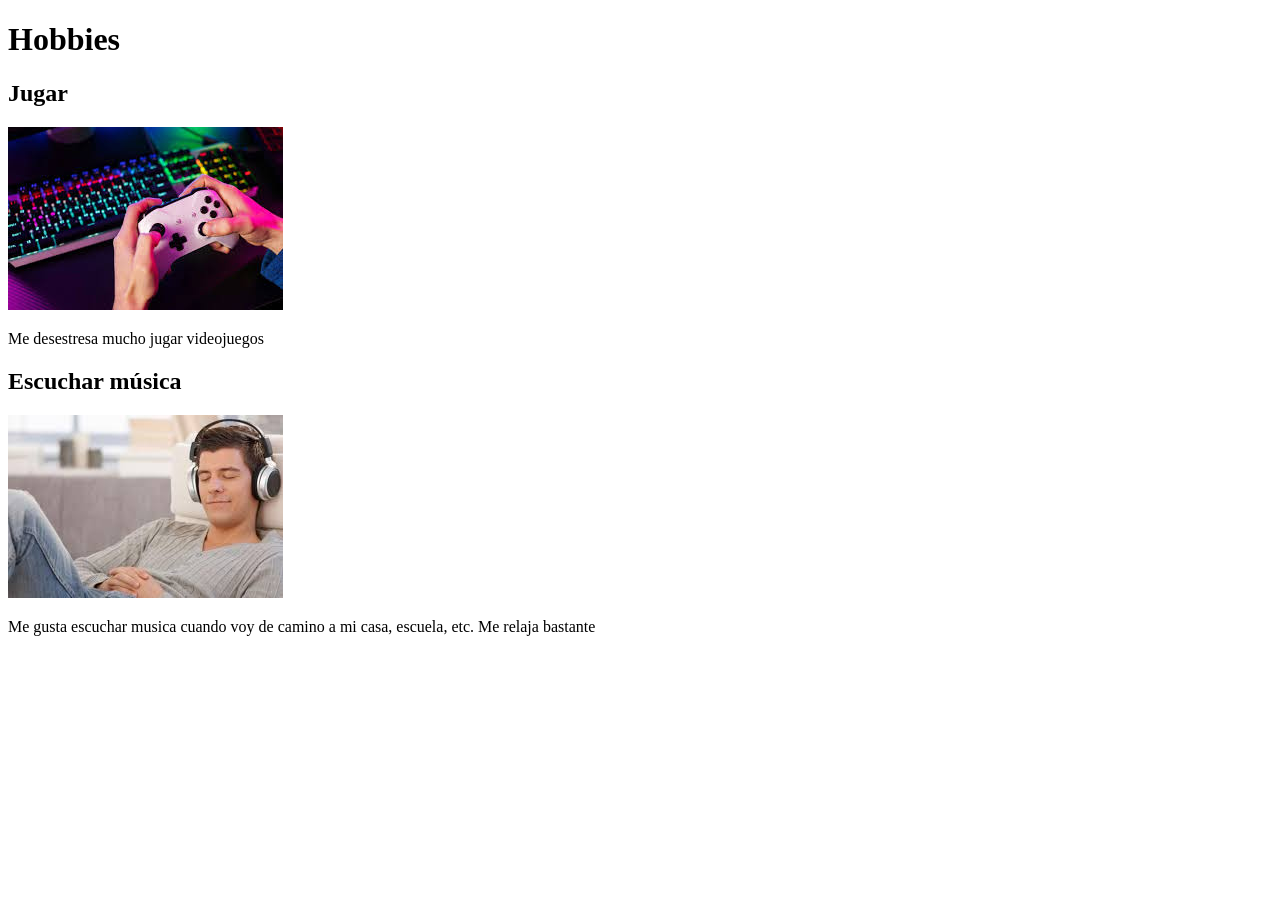
<file: desafio5css/index.html>
<!DOCTYPE html>
<html lang="en">
<head>
    <meta charset="UTF-8">
    <meta name="viewport" content="width=device-width, initial-scale=1.0">
    <title>Pasatiempos</title>
</head>
<body>
     <h1 class="titulo-principal">Hobbies</h1>

    <div class="hobbies">

        <div class="hobbie">
            <h2>Jugar</h2>
            <img src="img/images.jfif" alt="Bailar">
            <p>
             Me desestresa mucho jugar videojuegos
            </p>
        </div>

        <div class="hobbie">
            <h2>Escuchar música</h2>
            <img src="img/images (1).jfif" alt="musica">
            <p>
                Me gusta escuchar musica cuando voy de camino a mi casa, escuela, etc. Me relaja bastante
            </p>
        </div>

       

    </div>

</body>
</html>
</file>
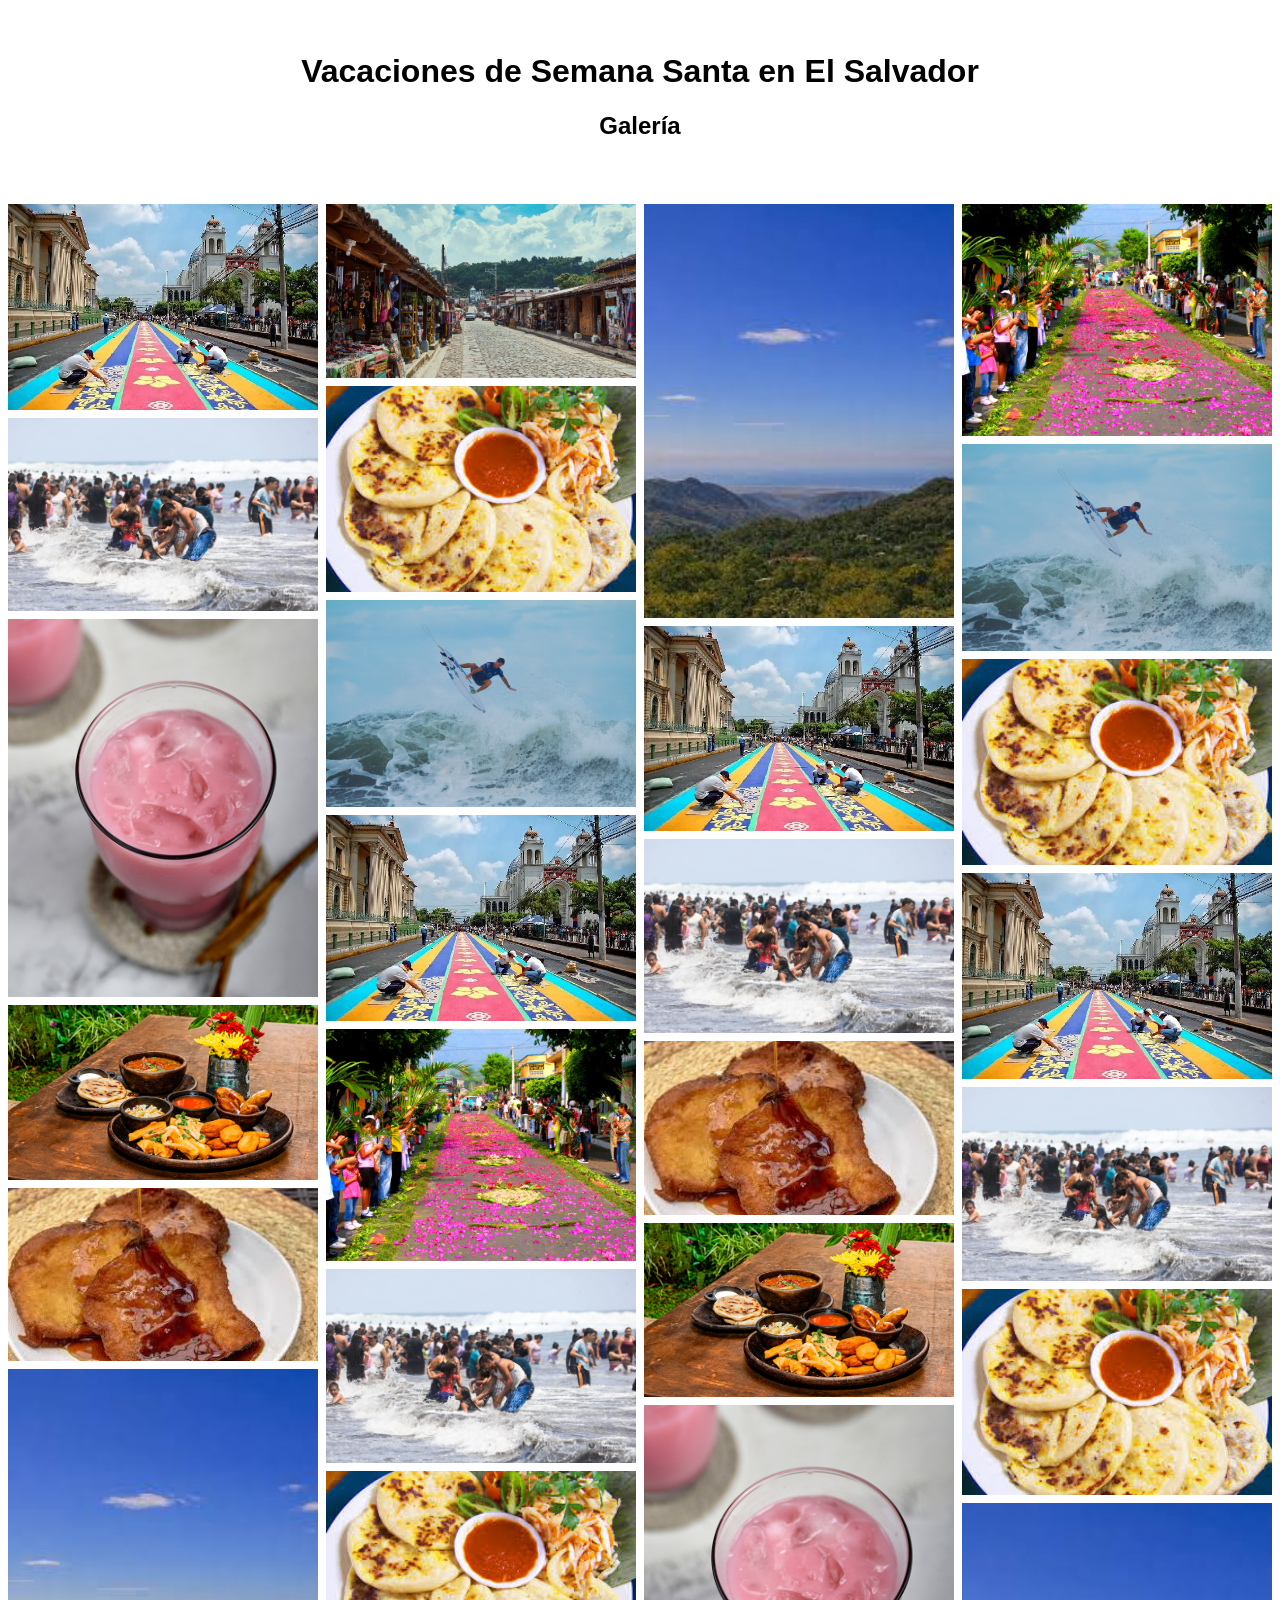
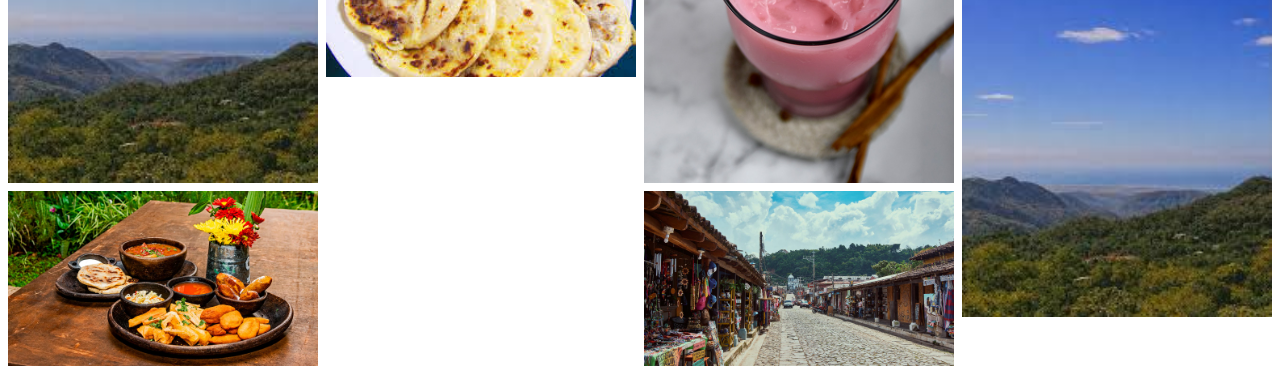
<file: Practica8CSS/index.html>
<!DOCTYPE html>
<html lang="en">
<head>
    <meta charset="UTF-8">
    <meta name="viewport" content="width=device-width, initial-scale=1.0">
    <title>Galeria El Salvador</title>
    <link rel="stylesheet" href="css/estilos.css">
</head>
<body>
    <!-- Header -->
<div class="header">
  <h1>Vacaciones de Semana Santa en El Salvador</h1>
  <h2>Galería</h2>
</div>

<!-- Photo Grid -->
<div class="container"> 
  <div class="column">
    <img src="img/alfombra.jpg" style="width:100%">
    <img src="img/playa.jpeg" style="width:100%">
    <img src="img/cebada.jpg" style="width:100%"> 
    <img src="img/gastronomia.jpg" style="width:100%">
    <img src="img/torrejas.jpg" style="width:100%">
    <img src="img/landscape.jpg" style="width:100%"> 
    <img src="img/gastronomia.jpg" style="width:100%">
  </div>
  
  <div class="column">
    <img src="img/rutaflores.jpg" style="width:100%">
    <img src="img/pupusas.jpg" style="width:100%">
    <img src="img/surf.jpg" style="width:100%">
    <img src="img/alfombra.jpg" style="width:100%">
    <img src="img/ramos.jpg" style="width:100%">
    <img src="img/playa.jpeg" style="width:100%">
    <img src="img/pupusas.jpg" style="width:100%">
  </div> 
   
  <div class="column">
    <img src="img/landscape.jpg" style="width:100%"> 
    
    <img src="img/alfombra.jpg" style="width:100%">
    <img src="img/playa.jpeg" style="width:100%">
    <img src="img/torrejas.jpg" style="width:100%">
    <img src="img/gastronomia.jpg" style="width:100%">
    <img src="img/cebada.jpg" style="width:100%"> 
    <img src="img/rutaflores.jpg" style="width:100%">
  </div>
  
  <div class="column">
    <img src="img/ramos.jpg" style="width:100%">
    
    <img src="img/surf.jpg" style="width:100%">
    <img src="img/pupusas.jpg" style="width:100%">
    <img src="img/alfombra.jpg" style="width:100%">
    
    <img src="img/playa.jpeg" style="width:100%">
    <img src="img/pupusas.jpg" style="width:100%">
    <img src="img/landscape.jpg" style="width:100%"> </div>
</div>
</body>
</html>
</file>
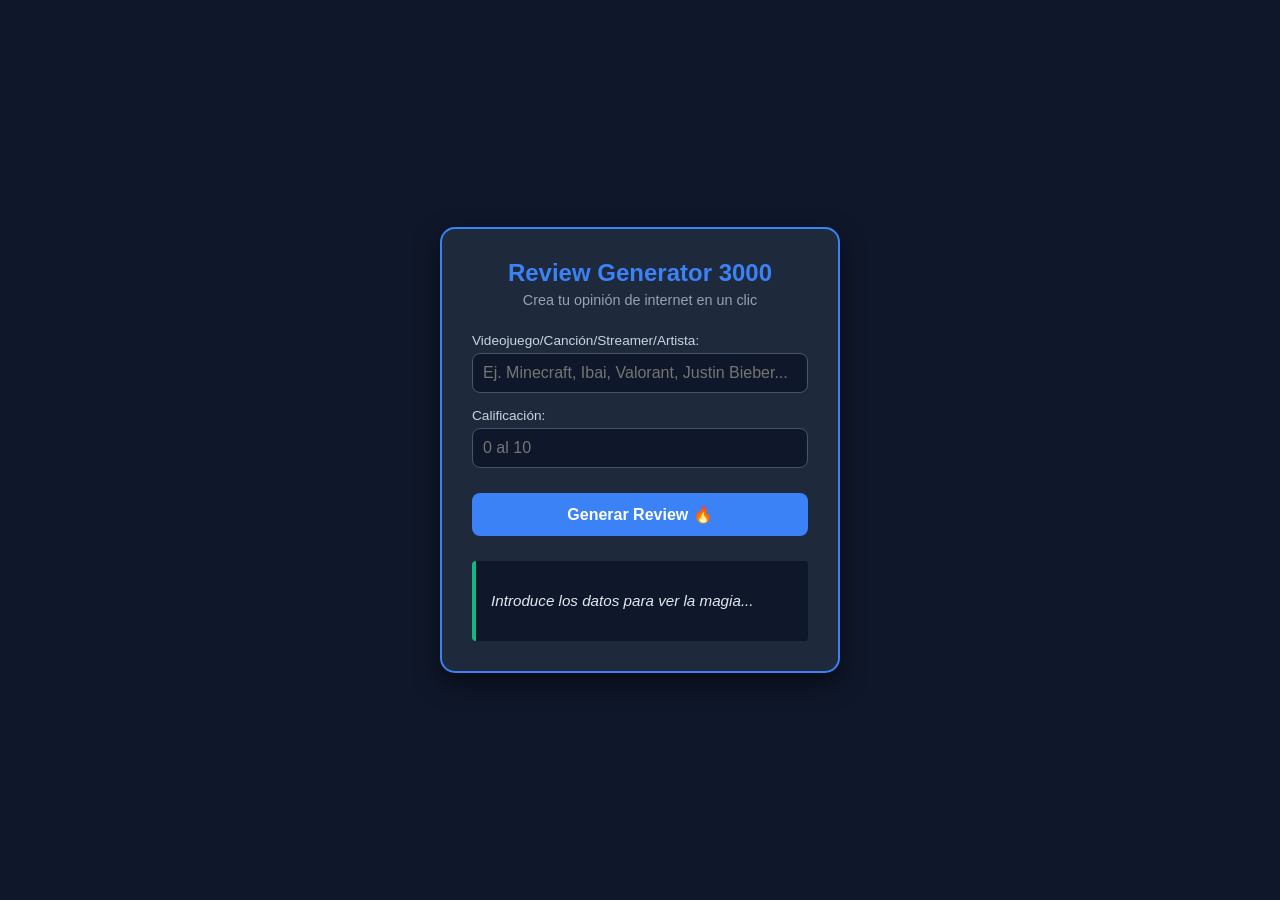
<file: PracticasReact/index.html>
<!DOCTYPE html>
<html lang="es">
<head>
    <meta charset="UTF-8">
    <meta name="viewport" content="width=device-width, initial-scale=1.0">
    <title>Generador de Críticas</title>
    <link rel="stylesheet" href="css/estilos.css">
</head>
<body>
    <div class="card">
        <h1>Review Generator 3000</h1>
        <p class="subtitle">Crea tu opinión de internet en un clic</p>

        <div class="form-group">
            <label for="juego">Videojuego/Canción/Streamer/Artista:</label>
            <input type="text" id="juego" placeholder="Ej. Minecraft, Ibai, Valorant, Justin Bieber...">
        </div>

        <div class="form-group">
            <label for="calificacion">Calificación:</label>
            <input type="number" id="calificacion" min="0" max="10" placeholder="0 al 10">
        </div>

        <button id="btn-generar">Generar Review 🔥</button>

        <div class="result-box">
            <p id="resultado">Introduce los datos para ver la magia...</p>
        </div>
    </div>

    <script src="js/script.js"></script>
</body>
</html>
</file>
<file: Practica8CSS/css/estilos.css>
* {
box-sizing: border-box;
}
body {
margin: 0;
font-family: Arial;
}
.header {
text-align: center;
padding: 32px;
}

.container {
display: flex; 
flex-wrap: wrap;
 padding: 0 4px;
}
.column {
flex: 25%;
max-width: 25%;
padding:4px;
}

.column img {
margin-top: 8px;
vertical-align: middle;
}
</file>
<file: PracticasReact/css/estilos.css>
* {
    margin: 0;
    padding: 0;
    box-sizing: border-box;
    font-family: 'Segoe UI', Tahoma, Geneva, Verdana, sans-serif;
}

body {
    background-color: #0f172a;
    color: #f8fafc;
    display: flex;
    justify-content: center;
    align-items: center;
    min-height: 100vh;
    padding: 20px;
}

.card {
    background-color: #1e293b;
    padding: 30px;
    border-radius: 15px;
    box-shadow: 0 10px 25px rgba(0, 0, 0, 0.5);
    width: 100%;
    max-width: 400px;
    border: 2px solid #3b82f6;
}

h1 {
    font-size: 1.5rem;
    color: #3b82f6;
    text-align: center;
    margin-bottom: 5px;
}

.subtitle {
    font-size: 0.9rem;
    color: #94a3b8;
    text-align: center;
    margin-bottom: 25px;
}

.form-group {
    margin-bottom: 15px;
}

label {
    display: block;
    font-size: 0.85rem;
    margin-bottom: 5px;
    color: #cbd5e1;
}

input {
    width: 100%;
    padding: 10px;
    background-color: #0f172a;
    border: 1px solid #475569;
    border-radius: 8px;
    color: #fff;
    font-size: 1rem;
}

input:focus {
    outline: none;
    border-color: #3b82f6;
}

button {
    width: 100%;
    padding: 12px;
    background-color: #3b82f6;
    color: white;
    border: none;
    border-radius: 8px;
    font-size: 1rem;
    font-weight: bold;
    cursor: pointer;
    transition: background 0.2s;
    margin-top: 10px;
}

button:hover {
    background-color: #2563eb;
}

.result-box {
    margin-top: 25px;
    padding: 15px;
    background-color: #0f172a;
    border-left: 4px solid #10b981;
    border-radius: 4px;
    min-height: 80px;
    display: flex;
    align-items: center;
}

#resultado {
    font-style: italic;
    color: #e2e8f0;
    font-size: 0.95rem;
    line-height: 1.4;
}
</file>
